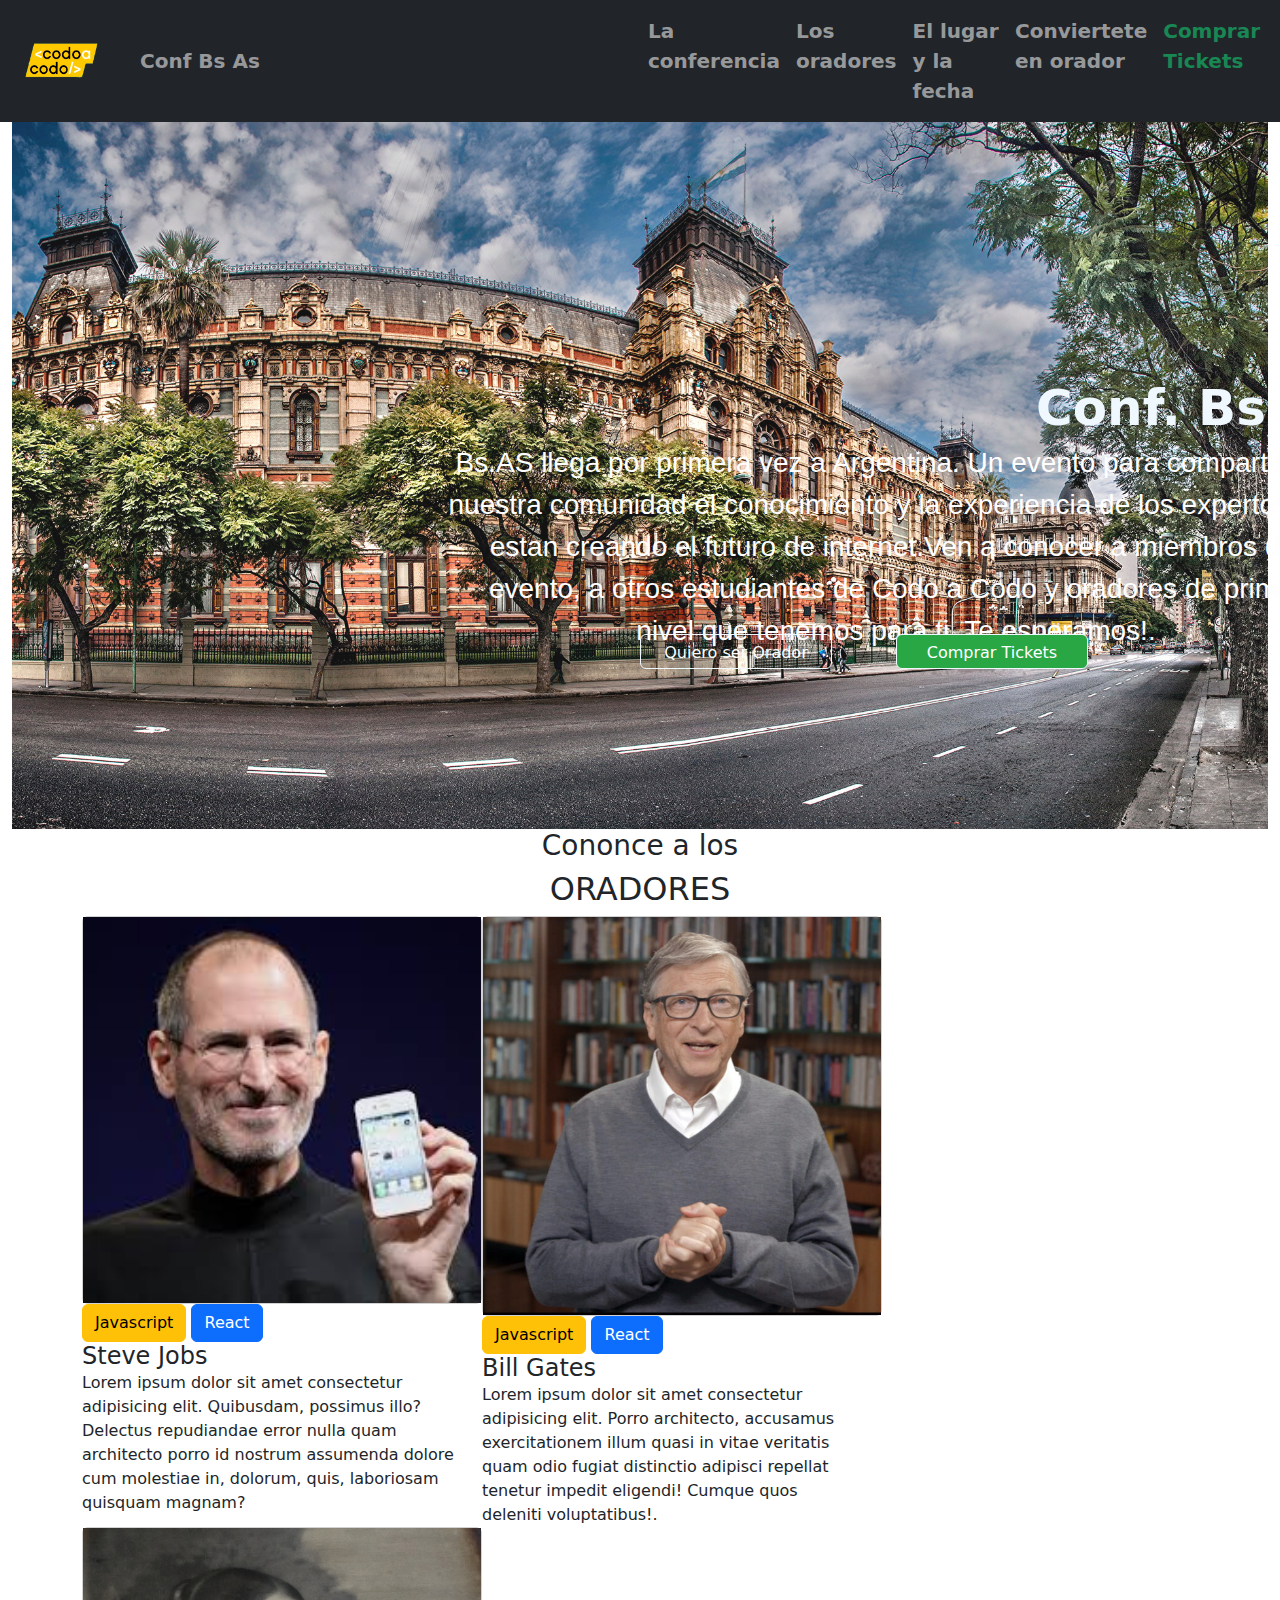
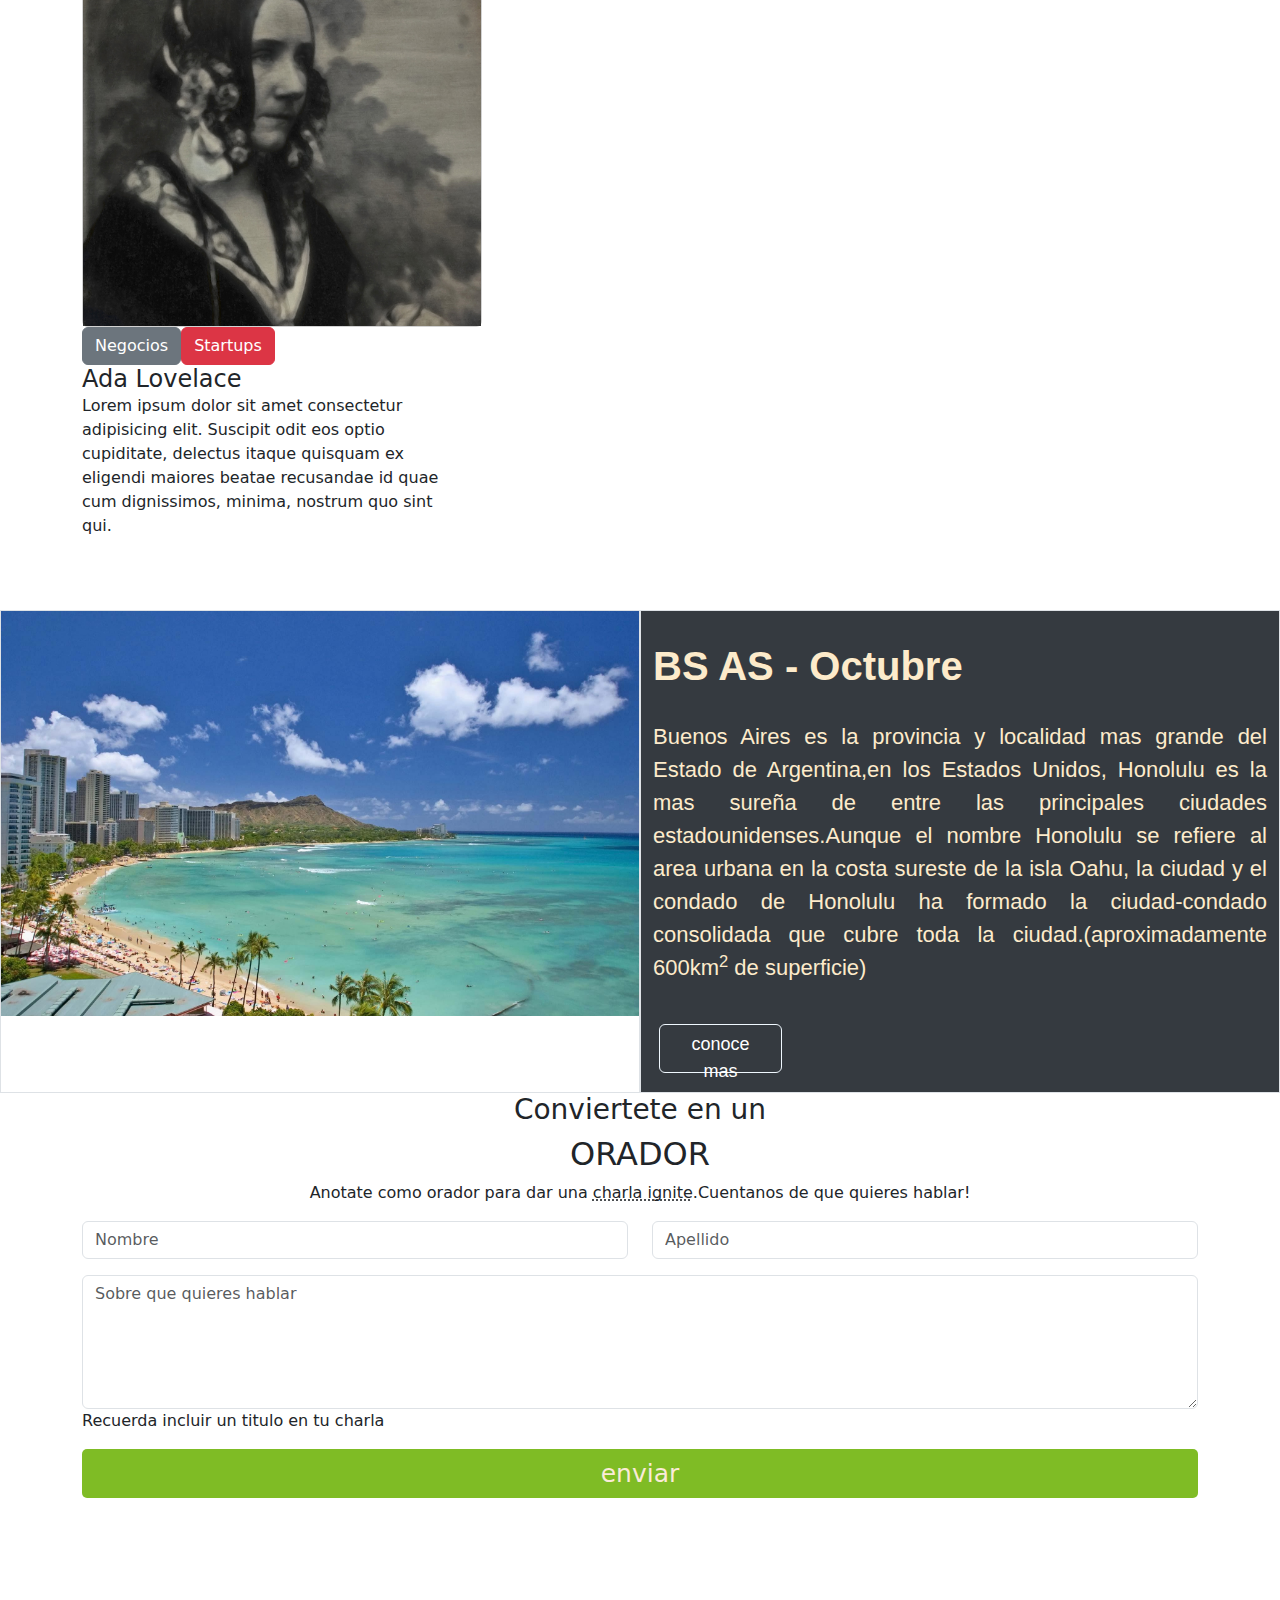
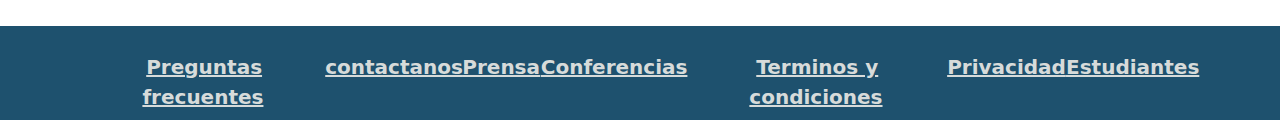
<file: index.html>
<!DOCTYPE html>
<html lang="es">
<head>
    <meta charset="UTF-8">
    <meta http-equiv="X-UA-Compatible" content="IE=edge">
    <meta name="viewport" content="width=device-width, initial-scale=1.0">
    <title>trabajo integradorootstrap b</title>
    <link href="https://cdn.jsdelivr.net/npm/bootstrap@5.2.1/dist/css/bootstrap.min.css" rel="stylesheet">
  <script src="https://cdn.jsdelivr.net/npm/bootstrap@5.2.1/dist/js/bootstrap.bundle.min.js"></script>
  <link rel="stylesheet" href="estilos.css">
</head>
<header>
    <nav class="navbar navbar-expand-sm bg-dark navbar-dark barra-ppal ">
        <div class="container-fluid">
           <a class="navbar-brand" href="#">
            <img src="img/codoacodo.png" alt="codo a codo Logo" style="width:100px;"> 
          </a>
          <div class="container-fluid ">
            <span class="navbar-text">Conf Bs As</span>
          </div>
        </div>
        
            <div class="container-fluid barra-dos ">
                <div class="row">
          <ul class="navbar-nav">
            <li class="nav-item">
              <a class="nav-link " href="#">La conferencia</a>
            </li>
            <li class="nav-item">
              <a class="nav-link" href="#">Los oradores</a>
            </li>
            <li class="nav-item">
              <a class="nav-link" href="#">El lugar y la fecha</a>
            </li>
            <li class="nav-item">
                <a class="nav-link" href="#">Conviertete en orador</a>
              </li>
              <li class="nav-item">
                <a class="nav-link text-success" href="#">Comprar Tickets</a>
              </li>
          </ul>
        </div>
      </div>
    </nav>
</header>

</header>
<body>
    <div class="container-fluid ba1">
     <div class="row">
        <div class="col-12">
     <img class="img-fluid la-conferencia" src="img/hawaii.jpg" alt="bs as" ></div>
   
    <h3 class="conferencia-bsas">
      Conf. Bs AS
    </h3>
    <p class="presentacion-evento">
      Bs.AS llega por primera vez a Argentina. Un evento para compartir con <br>
      nuestra comunidad el conocimiento y la experiencia de los expertos que <br>
      estan creando el futuro de internet.Ven a conocer a miembros del <br>
       evento, a otros estudiantes de Codo a Codo y oradores de primer <br>
       nivel que tenemos para ti. Te esperamos!.
    </p>
   
    <button type="button" class="btn orador">Quiero ser Orador</button>
    <button type="button" class="btn Tickets">Comprar Tickets</button>


  </div>
        </div>
    </div>
    <div class="container text-center">
        <h3>Cononce a los</h3>
        <h2>ORADORES</h2>
      </div>
    
    <div class="container">
     <div class="row ">
               <div class="col-4 columna-card">
                    <div class="card" style="width: 400px">
                            <img class="foto" src="img/steve.jpg" alt="foto steve"></div>
                            <div class="card-body">
                              <button type="button" class="btn btn-warning">Javascript</button>
                              <button type="button" class="btn btn-primary">React</button>
                            </div>
                              <h4 class="card-title">Steve Jobs</h4>
                              <p class="card-text">Lorem ipsum dolor sit amet consectetur adipisicing elit. Quibusdam, possimus illo? Delectus repudiandae error nulla quam architecto porro id nostrum assumenda dolore cum molestiae in, dolorum, quis, laboriosam quisquam magnam?</p>
                      
                          </div>  
                <div class="col-4 columna-card">
                    <div class="card" style="width: 400px">
                           <img class="foto" src="img/bill.jpg" alt="foto bill"></div>
                             <div class="card-body"> <button type="button" class="btn btn-warning">Javascript</button>
                              <button type="button" class="btn btn-primary">React</button> </div>
                             <h4 class="card-title">Bill Gates</h4>
                               <p class="card-text">Lorem ipsum dolor sit amet consectetur adipisicing elit. Porro architecto, accusamus exercitationem illum quasi in vitae veritatis quam odio fugiat distinctio adipisci repellat tenetur impedit eligendi! Cumque quos deleniti voluptatibus!.</p>
                                          </div>
                 <div class="col-4 columna-card">
                  <div class="card" style="width: 400px">
                          <img class="foto" src="img/ada.jpeg" alt="foto ada"></div>
                          <div class="card-body"> <button type="button" class="btn btn-secondary">Negocios</button><button type="button" class="btn btn-danger">Startups</button>
                          </div>
                            <h4 class="card-title">Ada Lovelace</h4>
                            <p class="card-text">Lorem ipsum dolor sit amet consectetur adipisicing elit. Suscipit odit eos optio cupiditate, delectus itaque quisquam ex eligendi maiores beatae recusandae id quae cum dignissimos, minima, nostrum quo sint qui.</p>
                            </div>
     
                </div>
                             
              
     </div>
        <br>
        <br>
        <br>
        <div class="container-fluid segundo">
          <div class="row">
            <div class=" border col-6 col-sm-12 col-md-6 p-0">
            <img class="img-fluid honolulu2" src="img/honolulu.jpg">
            </div>
          
            <div class=" border col-6 honolulu">
              <h2 class="titulobsas" >BS AS - Octubre</h2>
              <p class="buenos-aires">
                Buenos Aires es la provincia y localidad mas grande del Estado de Argentina,en los Estados Unidos, Honolulu es la mas sureña de entre las principales ciudades estadounidenses.Aunque el nombre Honolulu se refiere al area urbana en la costa sureste de la isla Oahu, la ciudad y el condado de Honolulu ha formado la ciudad-condado consolidada que cubre toda la ciudad.(aproximadamente 600km<sup>2</sup> de superficie)</p>
                <br>
                <button type="button" class="btn conocemas">conoce mas</button>
               </div>
          </div>
        </div>
        <div class="container text-center">
            <h3>Conviertete en un</h3>
            <h2>ORADOR</h2>
            <p>Anotate como orador para dar una <abbr title="Charla ignite">charla ignite</abbr>.Cuentanos de que quieres hablar!</p>
            </div>
           <div class="container ">
            <form>
              <div class="row">
                <div class="col">
                  <input type="text" class="form-control"placeholder="Nombre" >
                </div>
                <div class="col">
                  <input type="password" class="form-control"placeholder="Apellido" >
                </div>
              </div>
            </form>
          </div>
          <div class="container">
            <form action="/action_page.php">
              <div class="mb-3 mt-3">
             <textarea class="form-control textarea" rows="5" id="comment" name="text"placeholder="Sobre que quieres hablar" ></textarea>
                <label for="comment">Recuerda incluir un titulo en tu charla</label> </div>
                <div class="d-grid">
                <button type="button" class="btn-enviar">enviar</button> </div>  </form>
          </div>
</body>
<footer>
    
<nav class="navbar navbar-expand-sm barra-tres">
    <div class="container">
      <ul class="navbar-nav">
        <li class="nav-item">
          <a class="nav-link1">Preguntas frecuentes</a>
        </li>
        <li class="nav-item">
          <a class="nav-link1" >contactanos</a>

        </li>
        <li class="nav-item">
          <a class="nav-link1">Prensa</a>
        </li>
        <li class="nav-item">
          <a class="nav-link1" >Conferencias</a>
        </li>
        <li class="nav-item">
            <a class="nav-link1">Terminos y condiciones</a>
          </li>
          <li class="nav-item">
            <a class="nav-link1" >Privacidad</a>
          </li>
          <li class="nav-item">
            <a class="nav-link1" >Estudiantes</a>
          </li>
      </ul>
    </div>
  </nav>
  
</footer>

</html>
</file>
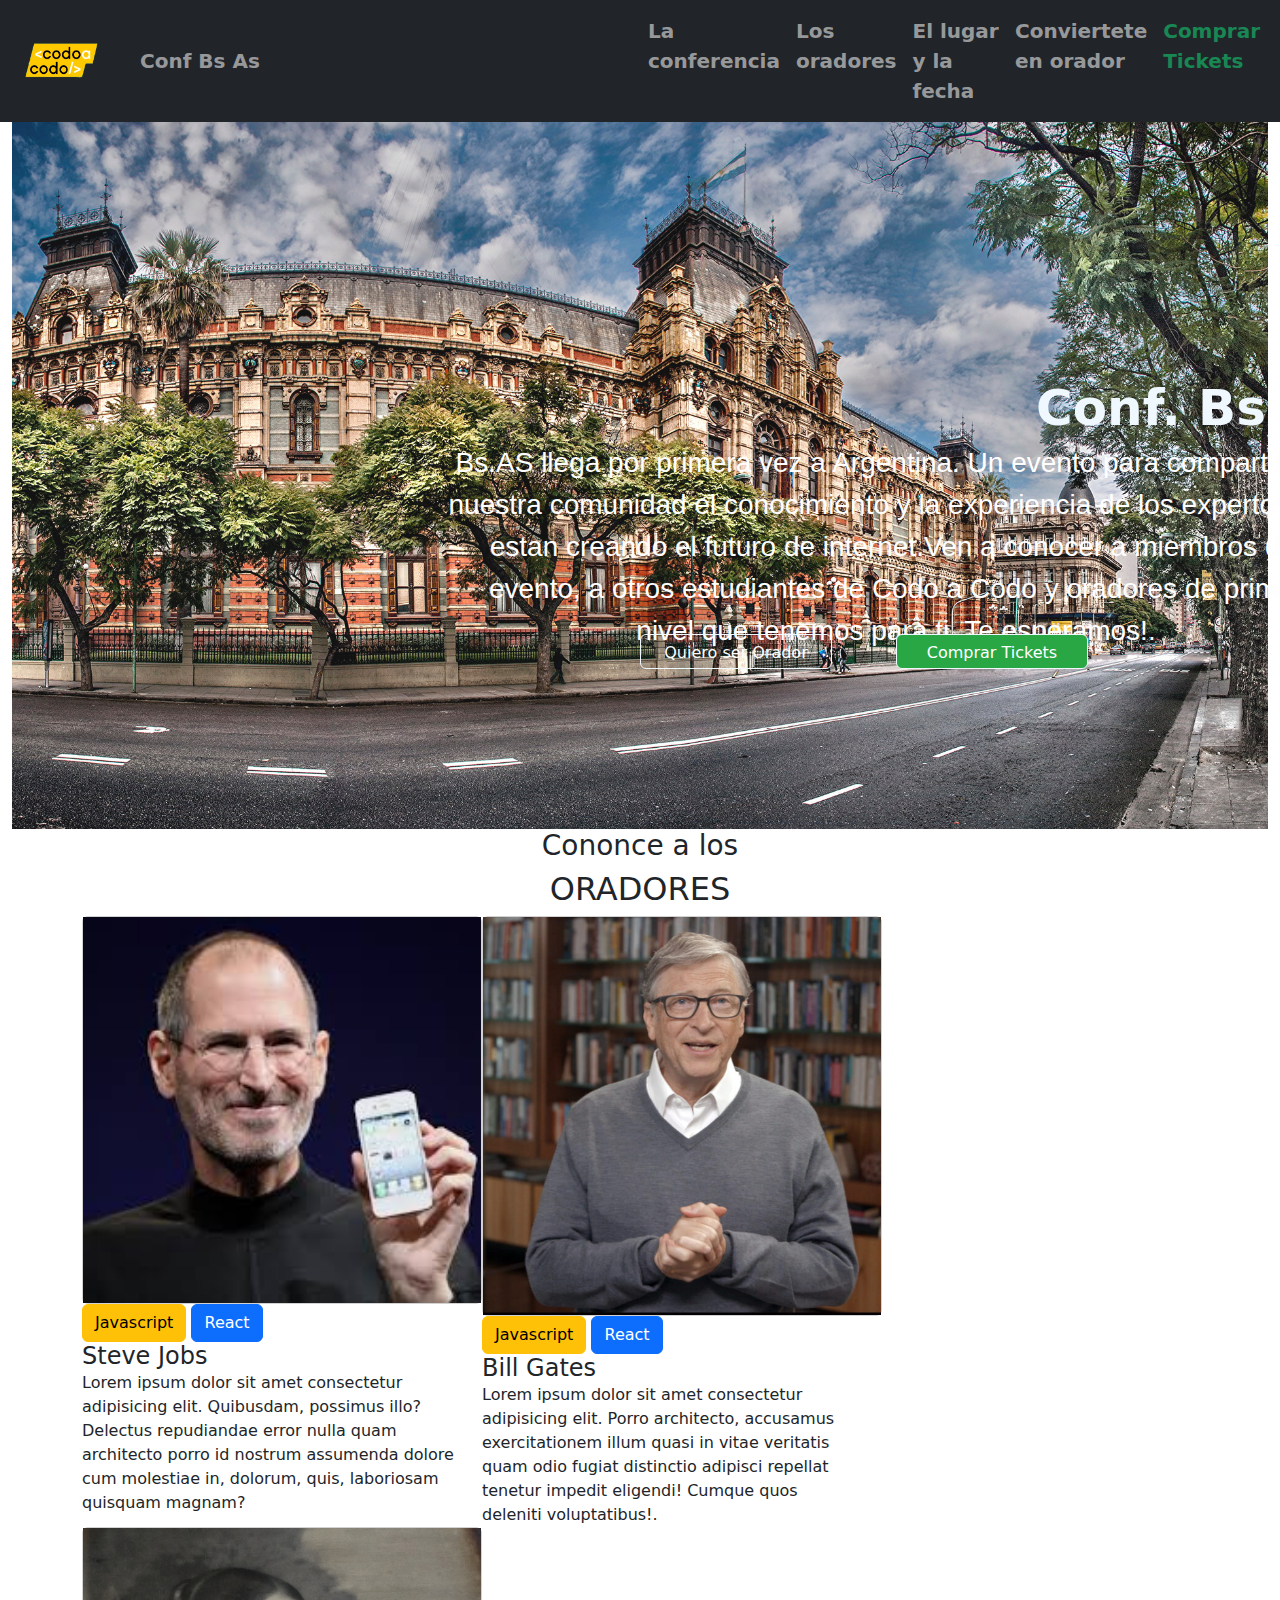
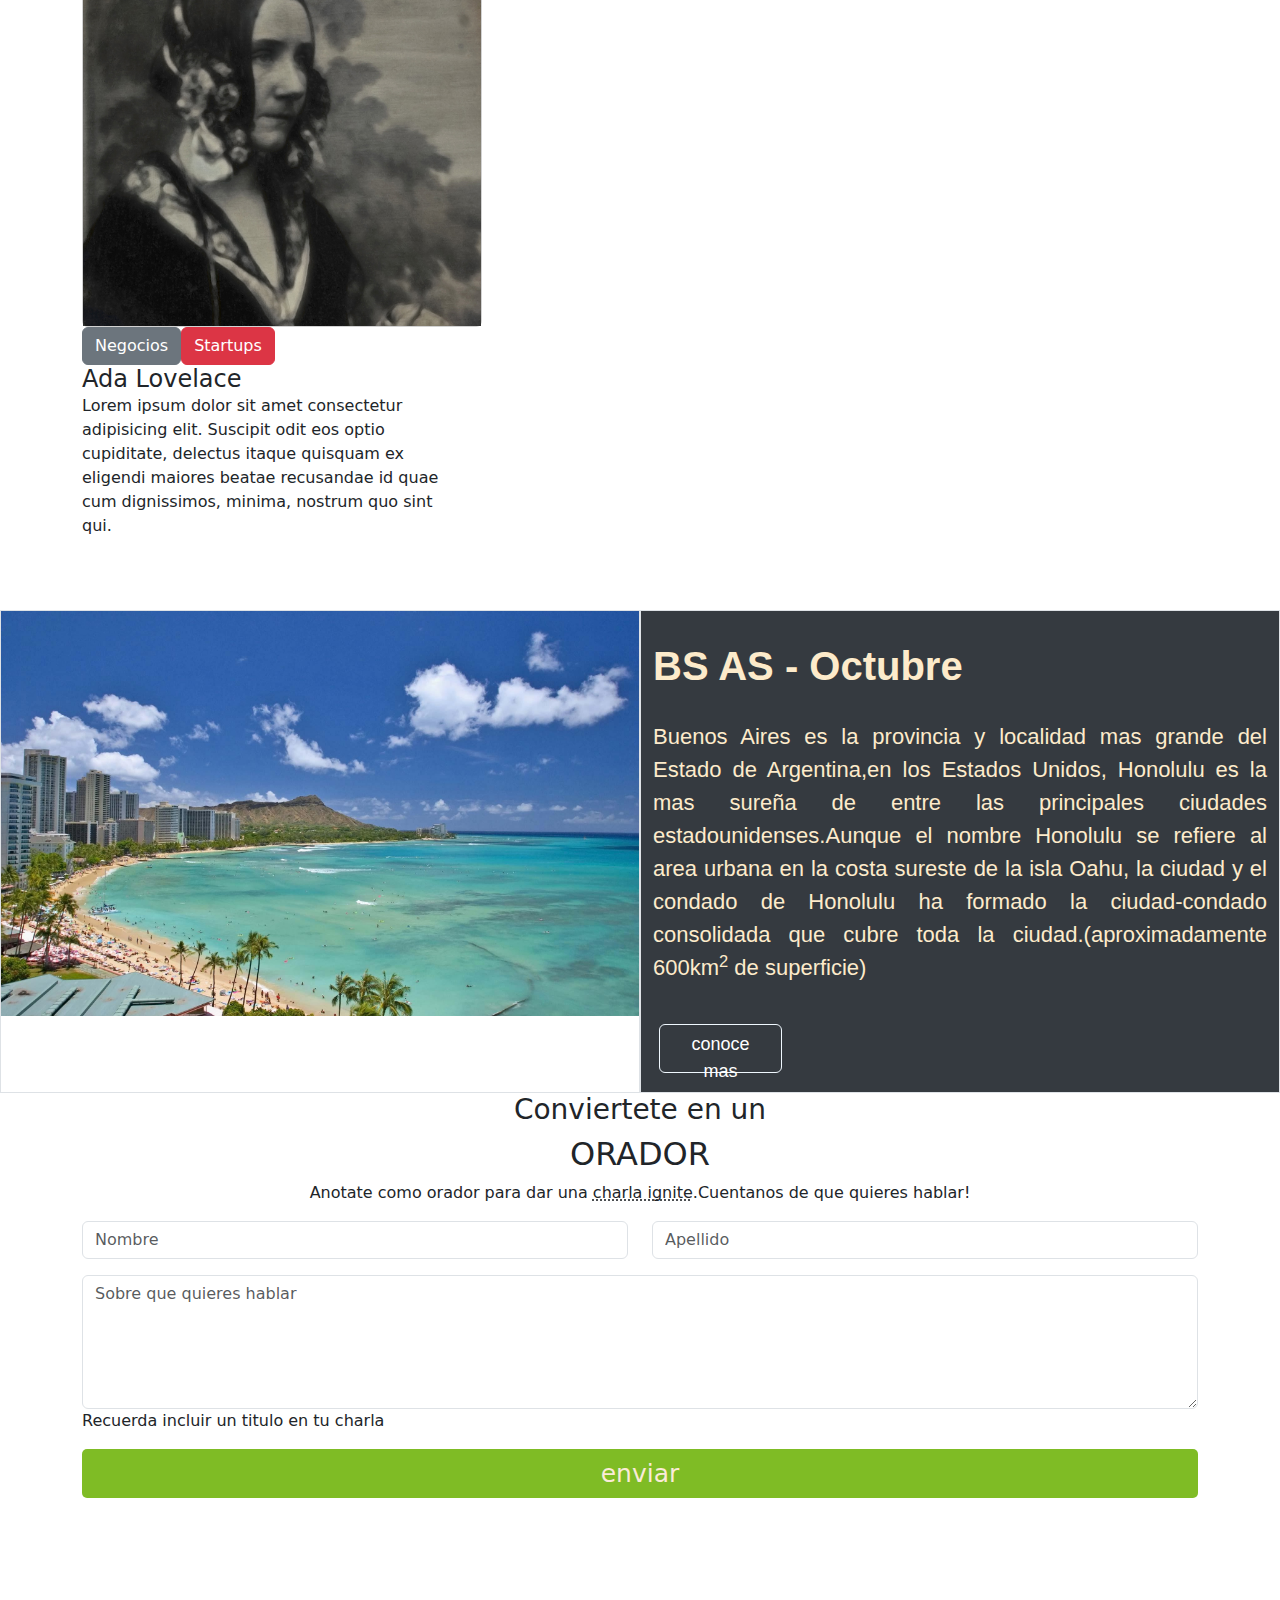
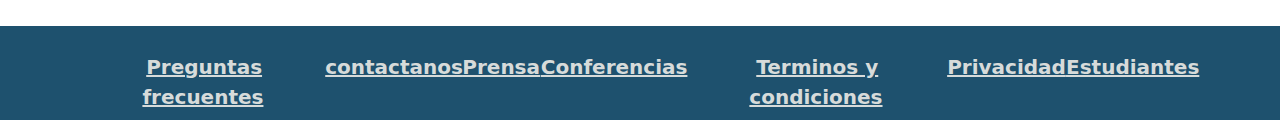
<file: cacfinal.html>
<!DOCTYPE html>
<html lang="es">
<head>
    <meta charset="UTF-8">
    <meta http-equiv="X-UA-Compatible" content="IE=edge">
    <meta name="viewport" content="width=device-width, initial-scale=1.0">
    <title>trabajo integradorootstrap b</title>
    <link href="https://cdn.jsdelivr.net/npm/bootstrap@5.2.1/dist/css/bootstrap.min.css" rel="stylesheet">
  <script src="https://cdn.jsdelivr.net/npm/bootstrap@5.2.1/dist/js/bootstrap.bundle.min.js"></script>
  <link rel="stylesheet" href="estilos.css">
</head>
<header>
    <nav class="navbar navbar-expand-sm bg-dark navbar-dark barra-ppal ">
        <div class="container-fluid">
           <a class="navbar-brand" href="#">
            <img src="img/codoacodo.png" alt="codo a codo Logo" style="width:100px;"> 
          </a>
          <div class="container-fluid ">
            <span class="navbar-text">Conf Bs As</span>
          </div>
        </div>
        
            <div class="container-fluid barra-dos ">
                <div class="row">
          <ul class="navbar-nav">
            <li class="nav-item">
              <a class="nav-link " href="#">La conferencia</a>
            </li>
            <li class="nav-item">
              <a class="nav-link" href="#">Los oradores</a>
            </li>
            <li class="nav-item">
              <a class="nav-link" href="#">El lugar y la fecha</a>
            </li>
            <li class="nav-item">
                <a class="nav-link" href="#">Conviertete en orador</a>
              </li>
              <li class="nav-item">
                <a class="nav-link text-success" href="#">Comprar Tickets</a>
              </li>
          </ul>
        </div>
      </div>
    </nav>
</header>

</header>
<body>
    <div class="container-fluid ba1">
     <div class="row">
        <div class="col-12">
     <img class="img-fluid la-conferencia" src="img/hawaii.jpg" alt="bs as" ></div>
   
    <h3 class="conferencia-bsas">
      Conf. Bs AS
    </h3>
    <p class="presentacion-evento">
      Bs.AS llega por primera vez a Argentina. Un evento para compartir con <br>
      nuestra comunidad el conocimiento y la experiencia de los expertos que <br>
      estan creando el futuro de internet.Ven a conocer a miembros del <br>
       evento, a otros estudiantes de Codo a Codo y oradores de primer <br>
       nivel que tenemos para ti. Te esperamos!.
    </p>
   
    <button type="button" class="btn orador">Quiero ser Orador</button>
    <button type="button" class="btn Tickets">Comprar Tickets</button>


  </div>
        </div>
    </div>
    <div class="container text-center">
        <h3>Cononce a los</h3>
        <h2>ORADORES</h2>
      </div>
    
    <div class="container">
     <div class="row ">
               <div class="col-4 columna-card">
                    <div class="card" style="width: 400px">
                            <img class="foto" src="img/steve.jpg" alt="foto steve"></div>
                            <div class="card-body">
                              <button type="button" class="btn btn-warning">Javascript</button>
                              <button type="button" class="btn btn-primary">React</button>
                            </div>
                              <h4 class="card-title">Steve Jobs</h4>
                              <p class="card-text">Lorem ipsum dolor sit amet consectetur adipisicing elit. Quibusdam, possimus illo? Delectus repudiandae error nulla quam architecto porro id nostrum assumenda dolore cum molestiae in, dolorum, quis, laboriosam quisquam magnam?</p>
                      
                          </div>  
                <div class="col-4 columna-card">
                    <div class="card" style="width: 400px">
                           <img class="foto" src="img/bill.jpg" alt="foto bill"></div>
                             <div class="card-body"> <button type="button" class="btn btn-warning">Javascript</button>
                              <button type="button" class="btn btn-primary">React</button> </div>
                             <h4 class="card-title">Bill Gates</h4>
                               <p class="card-text">Lorem ipsum dolor sit amet consectetur adipisicing elit. Porro architecto, accusamus exercitationem illum quasi in vitae veritatis quam odio fugiat distinctio adipisci repellat tenetur impedit eligendi! Cumque quos deleniti voluptatibus!.</p>
                                          </div>
                 <div class="col-4 columna-card">
                  <div class="card" style="width: 400px">
                          <img class="foto" src="img/ada.jpeg" alt="foto ada"></div>
                          <div class="card-body"> <button type="button" class="btn btn-secondary">Negocios</button><button type="button" class="btn btn-danger">Startups</button>
                          </div>
                            <h4 class="card-title">Ada Lovelace</h4>
                            <p class="card-text">Lorem ipsum dolor sit amet consectetur adipisicing elit. Suscipit odit eos optio cupiditate, delectus itaque quisquam ex eligendi maiores beatae recusandae id quae cum dignissimos, minima, nostrum quo sint qui.</p>
                            </div>
     
                </div>
                             
              
     </div>
        <br>
        <br>
        <br>
        <div class="container-fluid segundo">
          <div class="row">
            <div class=" border col-6 col-sm-12 col-md-6 p-0">
            <img class="img-fluid honolulu2" src="img/honolulu.jpg">
            </div>
          
            <div class=" border col-6 honolulu">
              <h2 class="titulobsas" >BS AS - Octubre</h2>
              <p class="buenos-aires">
                Buenos Aires es la provincia y localidad mas grande del Estado de Argentina,en los Estados Unidos, Honolulu es la mas sureña de entre las principales ciudades estadounidenses.Aunque el nombre Honolulu se refiere al area urbana en la costa sureste de la isla Oahu, la ciudad y el condado de Honolulu ha formado la ciudad-condado consolidada que cubre toda la ciudad.(aproximadamente 600km<sup>2</sup> de superficie)</p>
                <br>
                <button type="button" class="btn conocemas">conoce mas</button>
               </div>
          </div>
        </div>
        <div class="container text-center">
            <h3>Conviertete en un</h3>
            <h2>ORADOR</h2>
            <p>Anotate como orador para dar una <abbr title="Charla ignite">charla ignite</abbr>.Cuentanos de que quieres hablar!</p>
            </div>
           <div class="container ">
            <form>
              <div class="row">
                <div class="col">
                  <input type="text" class="form-control"placeholder="Nombre" >
                </div>
                <div class="col">
                  <input type="password" class="form-control"placeholder="Apellido" >
                </div>
              </div>
            </form>
          </div>
          <div class="container">
            <form action="/action_page.php">
              <div class="mb-3 mt-3">
             <textarea class="form-control textarea" rows="5" id="comment" name="text"placeholder="Sobre que quieres hablar" ></textarea>
                <label for="comment">Recuerda incluir un titulo en tu charla</label> </div>
                <div class="d-grid">
                <button type="button" class="btn-enviar">enviar</button> </div>  </form>
          </div>
</body>
<footer>
    
<nav class="navbar navbar-expand-sm barra-tres">
    <div class="container">
      <ul class="navbar-nav">
        <li class="nav-item">
          <a class="nav-link1">Preguntas frecuentes</a>
        </li>
        <li class="nav-item">
          <a class="nav-link1" >contactanos</a>

        </li>
        <li class="nav-item">
          <a class="nav-link1">Prensa</a>
        </li>
        <li class="nav-item">
          <a class="nav-link1" >Conferencias</a>
        </li>
        <li class="nav-item">
            <a class="nav-link1">Terminos y condiciones</a>
          </li>
          <li class="nav-item">
            <a class="nav-link1" >Privacidad</a>
          </li>
          <li class="nav-item">
            <a class="nav-link1" >Estudiantes</a>
          </li>
      </ul>
    </div>
  </nav>
  
</footer>

</html>
</file>
<file: estilos.css>
* {
    box-sizing: border box;
}

.barra-ppal{
    font-size: 20px;
    font-weight: bolder;
    justify-content: space-between;
background-color: rgba(53,58,64,255);
color: #d4dbed;
   }
.codoacodo{
    background-color:rgba(53,58,64,255);
    color: #d4dbed;
}
   .barra-dos{
    justify-content: space-between;
   
   }

.titulobsas{
    font-size: 40px;
    font-weight: bold;
    text-align: left;
    font-family: 'Lucida Sans', 'Lucida Sans Regular', 'Lucida Grande', 'Lucida Sans Unicode', Geneva, Verdana, sans-serif;
    margin-top: 5%;
}
.ba1{
    position: relative;
    display: inline-block;
}
.conferencia-bsas{
    position: absolute;
    margin-top: 20%;
    margin-left: 80%;
    font-size: 50px;
    color: aliceblue;
    font-weight: bold;}
    .segundo{
        display: inline-block;
    }

.honolulu{ 
    background-color: #353a40;
    color: #fdebcb;

}
.honolulu2{
    width: 100%;
    height: auto;
}
.presentacion-evento{
    position: absolute;
    margin-top: 25%;
    margin-left: 20%;
    margin-right: 10%;
    font-size: 28px;
    color:#fffeff;
    font-family: Arial, Helvetica, sans-serif;
    text-align: center;



}
.la-conferencia{
    width: 100%;
 padding: 0% ;
margin: 0%;
opacity: 0.93;}

.columna-card {
    width: 400px;
    border-color: rgb(145, 137, 137);

}
.orador{
    position: absolute;
    width: 15%;
    height: 5%;
    border-color: aliceblue;
    margin-top: 40%;
    margin-right: 80%;
    margin-left: 50%;
    color: white;
    
}
.Tickets{
    position: absolute;
    width: 15%;
    height: 5%;
    border-color: aliceblue;
    margin-top: 40%;
    margin-right: 80%;
    margin-left: 70%;
    color: white;
    background-color: #29a744;

}
.buenos-aires {

font-family:Arial, Helvetica, sans-serif;
text-align: justify;
font-size: 22px;
margin-top: 5%;
background-color: #353a40;
}
.conocemas{
   
    width: 20%;
    height: 10%;
    border-color: aliceblue;
    color: white;
    background-color: rgba(53,58,64,255);
    font-size: 18px;
    margin-left: 1%;
    font-family: Arial, Helvetica, sans-serif
;}
.textarea :: placeholder{
    padding: 1%;
    font-size: 25px;

}

.btn-enviar {
    border:none;
    border-radius:5px ;
background-color: rgba(116, 182, 17, 0.918);
color: antiquewhite;
font-size: 25px;
padding: 0.5%;
}
.barra-tres{
    font-size: 20px;
    font-weight: bold;
    text-align: center;
    justify-content: right;
    background-color:#1e516e ;
    color:#d7dbda;
    margin-top: 10%;
    padding-top: 2%;

}
.nav-link1 {
    color:#d7dbda ;
    padding-left: 1%;
}
 .nav-link2{
    color:#d7dbda ;
     padding-left: 1%;

 }
</file>
